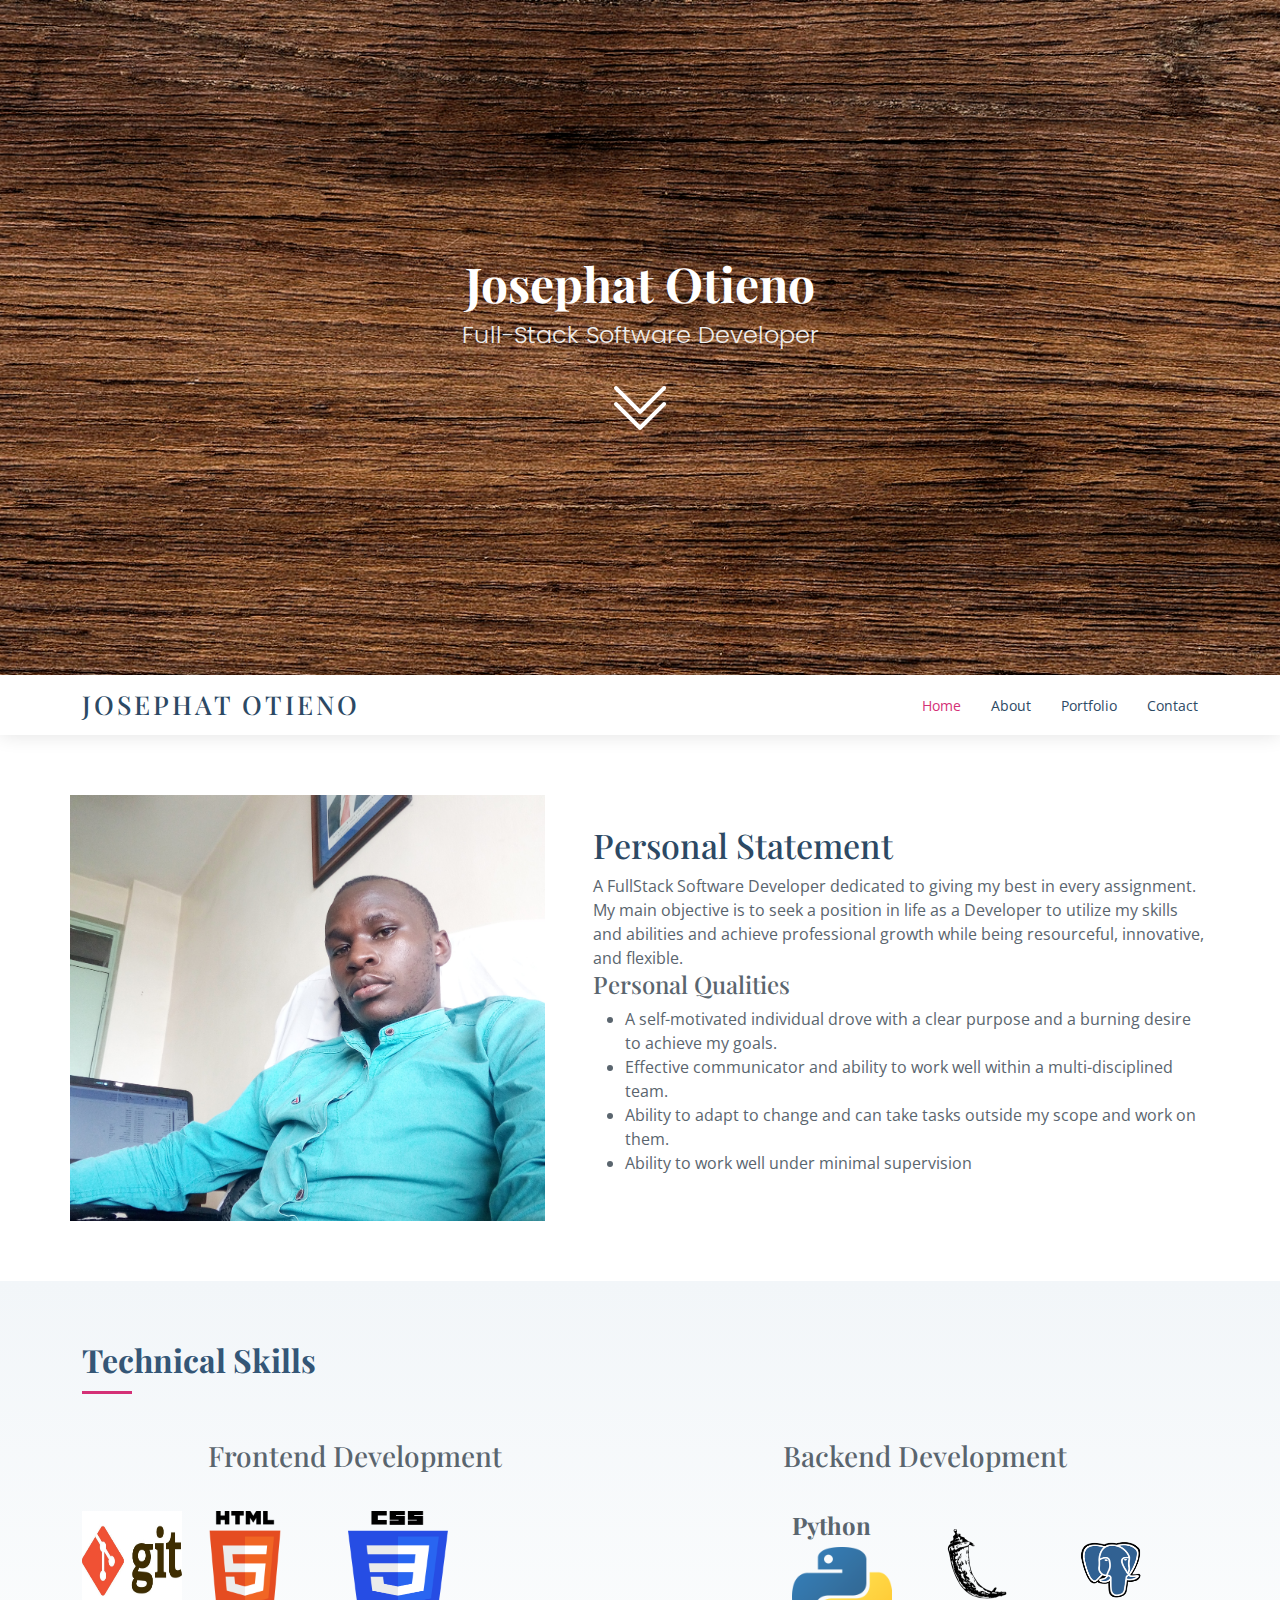
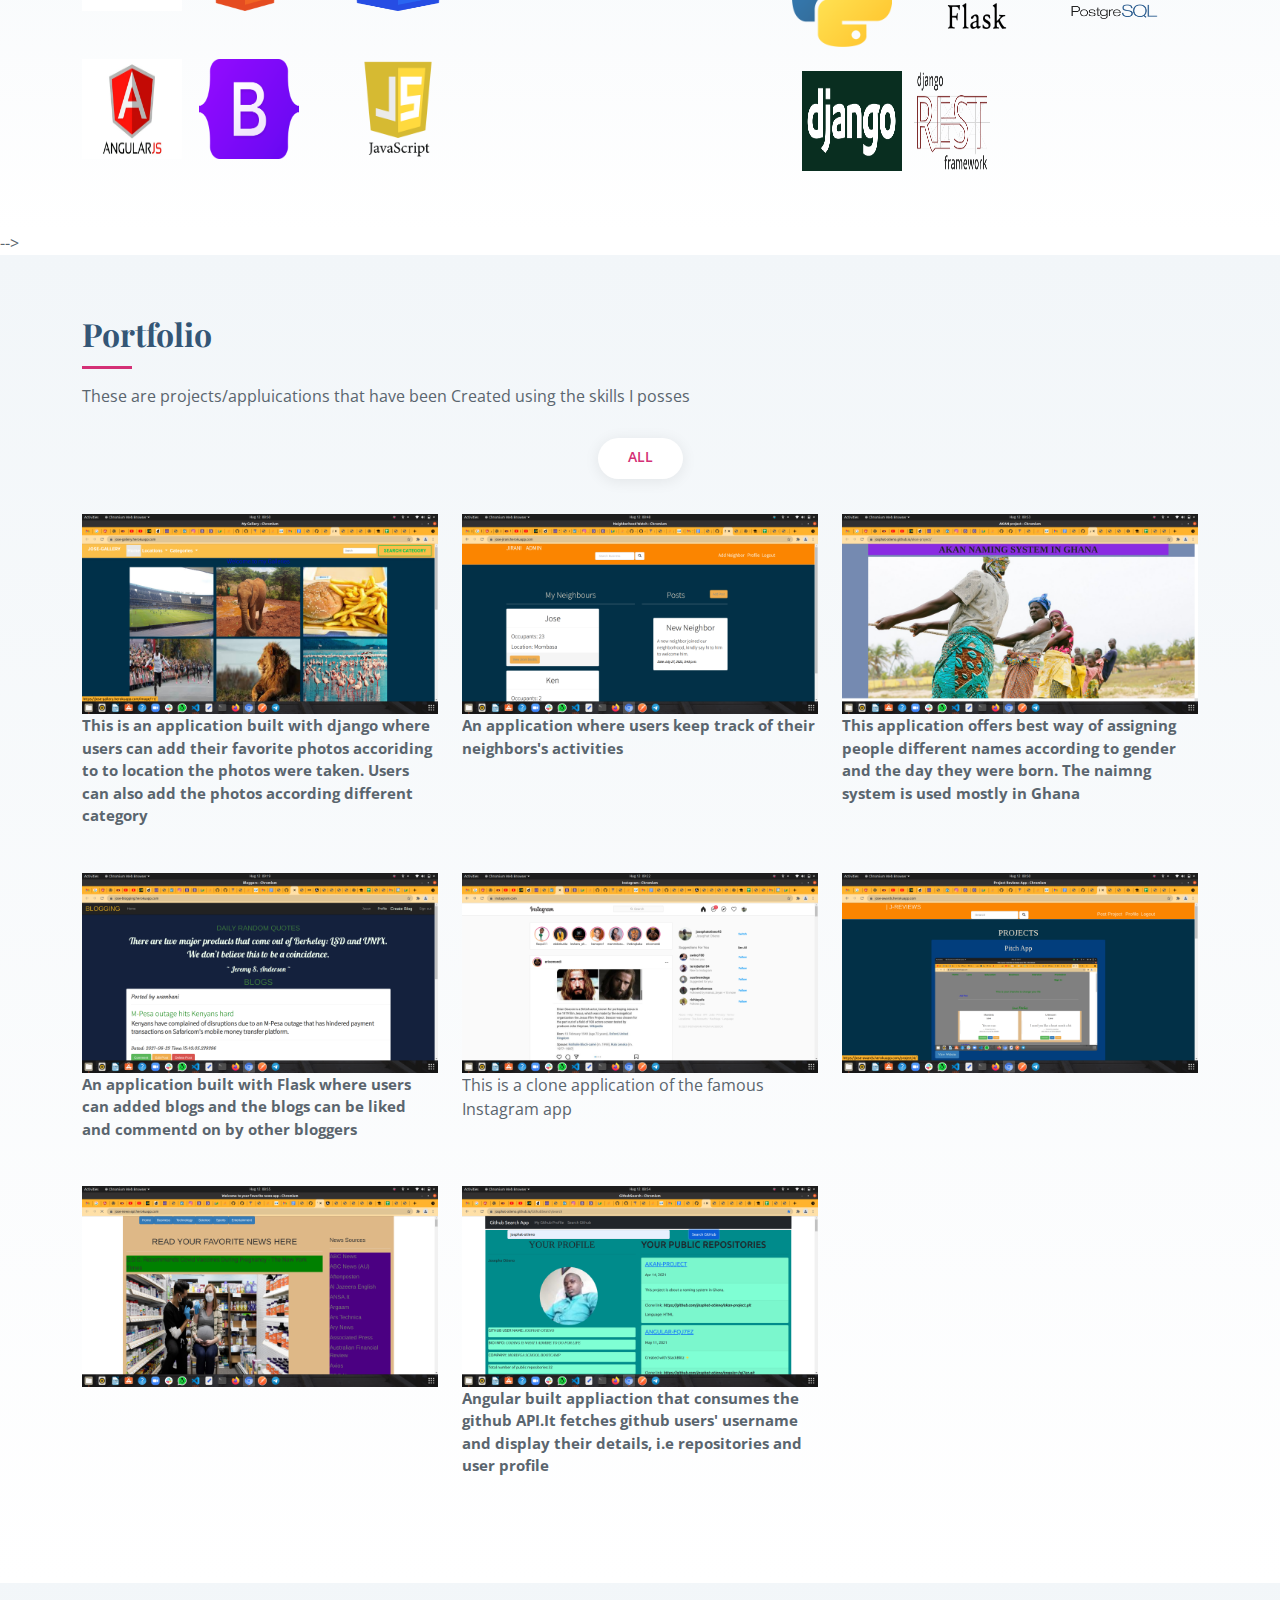
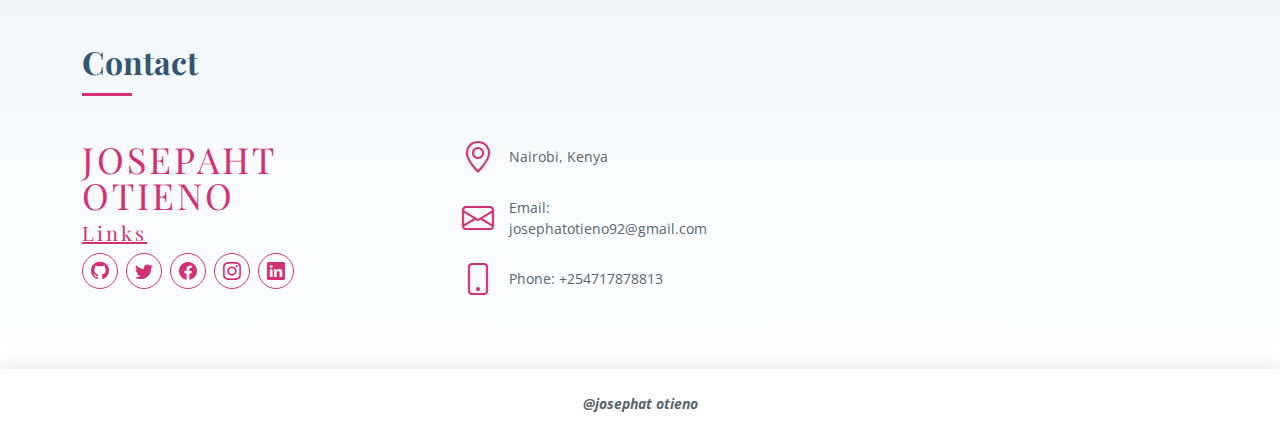
<file: index.html>
<!DOCTYPE html>
<html lang="en">

<head>
  <meta charset="utf-8">
  <meta content="width=device-width, initial-scale=1.0" name="viewport">

  <title>josephat portfolio</title>
  <meta content="" name="description">
  <meta content="" name="keywords">

  <!-- Favicons -->
  <!-- <link href="assets/img/favicon.png" rel="icon"> -->
  <link href="assets/img/apple-touch-icon.png" rel="apple-touch-icon">

  <!-- Google Fonts -->
  <link href="https://fonts.googleapis.com/css?family=Open+Sans:300,300i,400,400i,600,600i,700,700i|Poppins:300,300i,400,400i,500,500i,600,600i,700,700i|Playfair+Display:400,400i,500,500i,600,600i,700,700i&subset=cyrillic" rel="stylesheet">

  <!-- Vendor CSS Files -->
  <link href="assets/vendor/bootstrap/css/bootstrap.min.css" rel="stylesheet">
  <link href="assets/vendor/bootstrap-icons/bootstrap-icons.css" rel="stylesheet">
  <link href="assets/vendor/boxicons/css/boxicons.min.css" rel="stylesheet">
  <link href="assets/vendor/glightbox/css/glightbox.min.css" rel="stylesheet">
  <link href="assets/vendor/swiper/swiper-bundle.min.css" rel="stylesheet">

  <!-- Template Main CSS File -->
  <link href="assets/css/style.css" rel="stylesheet">

  <!-- =======================================================
  * Template Name: Lonely - v4.3.0
  * Template URL: https://bootstrapmade.com/free-html-bootstrap-template-lonely/
  * Author: BootstrapMade.com
  * License: https://bootstrapmade.com/license/
  ======================================================== -->
</head>

<body>

  <!-- ======= Hero Section ======= -->
  <section id="hero" class="d-flex flex-column align-items-center justify-content-center">
    <h1>Josephat Otieno</h1>
    <h2>Full-Stack Software Developer</h2>
    <a href="#about" class="btn-get-started scrollto"><i class="bi bi-chevron-double-down"></i></a>
  </section><!-- End Hero -->

  <!-- ======= Header ======= -->
  <header id="header" class="d-flex align-items-center">
    <div class="container d-flex align-items-center justify-content-between">

      <div class="logo">
        <h1><a href="index.html">Josephat Otieno</a></h1>
        <!-- Uncomment below if you prefer to use an image logo -->
        <!-- <a href="index.html"><img src="assets/img/logo.png" alt="" class="img-fluid"></a>-->
      </div>

      <nav id="navbar" class="navbar">
        <ul>
          <li><a class="nav-link scrollto active" href="#hero">Home</a></li>
          <li><a class="nav-link scrollto" href="#about">About</a></li>
          <!-- <li><a class="nav-link scrollto" href="#resume">Resume</a></li> -->
          <!-- <li><a class="nav-link scrollto" href="#services">Services</a></li> -->
          <li><a class="nav-link scrollto" href="#portfolio">Portfolio</a></li>
          <!-- <li class="dropdown"><a href="#"><span>Drop Down</span> <i class="bi bi-chevron-down"></i></a>
            <ul>
              <li><a href="#">Drop Down 1</a></li>
              <li class="dropdown"><a href="#"><span>Deep Drop Down</span> <i class="bi bi-chevron-right"></i></a>
                <ul>
                  <li><a href="#">Deep Drop Down 1</a></li>
                  <li><a href="#">Deep Drop Down 2</a></li>
                  <li><a href="#">Deep Drop Down 3</a></li>
                  <li><a href="#">Deep Drop Down 4</a></li>
                  <li><a href="#">Deep Drop Down 5</a></li>
                </ul>
              </li>
              <li><a href="#">Drop Down 2</a></li>
              <li><a href="#">Drop Down 3</a></li>
              <li><a href="#">Drop Down 4</a></li>
            </ul>
          </li> -->
          <li><a class="nav-link scrollto" href="#contact">Contact</a></li>
        </ul>
        <i class="bi bi-list mobile-nav-toggle"></i>
      </nav><!-- .navbar -->

    </div>
  </header><!-- End Header -->

  <main id="main">

    <!-- ======= About Section ======= -->
    <section id="about" class="about">
      <div class="container">

        <div class="row no-gutters">
          <div class="image col-xl-5 d-flex align-items-stretch justify-content-center justify-content-lg-start"></div>
          <div class="col-xl-7 ps-0 ps-lg-5 pe-lg-1 d-flex align-items-stretch">
            <div class="content d-flex flex-column justify-content-center">
              <h3>Personal Statement</h3>
              <p>A FullStack Software Developer dedicated to giving my best in every assignment. My main objective is to seek a position in life as a Developer to utilize my skills and abilities and achieve professional growth while being resourceful, innovative, and flexible.
              </p>
                  <h4>Personal Qualities</h4>
                  <ul>
                    <li> 
                      A self-motivated individual drove with a clear purpose and a burning desire to achieve my goals.
                    </li>
                    <li>
                      Effective communicator and ability to work well within a multi-disciplined team.

                    </li>
                    <li>
                      Ability to adapt to change and can take tasks outside my scope and work on them.
                    </li>
                    <li>
                      Ability to work well under minimal supervision
                    </li>
                  
                  </ul>
              <!-- <p>
                Lorem ipsum dolor sit amet, consectetur adipiscing elit, sed do eiusmod tempor incididunt ut labore et dolore magna aliqua. Duis aute irure dolor in reprehenderit
              </p> -->
              <div class="row">
                <!-- <div class="col-md-6 d-md-flex align-items-md-stretch">
                  <div class="count-box">
                    <i class="bi bi-emoji-smile"></i>
                    <span data-purecounter-start="0" data-purecounter-end="65" data-purecounter-duration="1" class="purecounter"></span>
                    <p><strong>Happy Clients</strong> consequuntur voluptas nostrum aliquid ipsam architecto ut.</p>
                  </div>
                </div> -->

                <!-- <div class="col-md-6 d-md-flex align-items-md-stretch">
                  <div class="count-box">
                    <i class="bi bi-journal-richtext"></i>
                    <span data-purecounter-start="0" data-purecounter-end="28" data-purecounter-duration="1" class="purecounter"></span>
                    <p><strong>Projects</strong></p>
                  </div>
                </div> -->

                <!-- <div class="col-md-6 d-md-flex align-items-md-stretch">
                  <div class="count-box">
                    <i class="bi bi-clock"></i>
                    <span data-purecounter-start="0" data-purecounter-end="1" data-purecounter-duration="1" class="purecounter"></span>
                    <p><strong>Years of experience</strong></p>
                  </div>
                </div>

                <div class="col-md-6 d-md-flex align-items-md-stretch">
                  <div class="count-box">
                    <i class="bi bi-award"></i>
                    <span data-purecounter-start="0" data-purecounter-end="15" data-purecounter-duration="3 " class="purecounter"></span>
                    <p><strong>Awards</strong> </p>
                  </div> -->
                </div>
              </div>
            </div><!-- End .content-->
          </div>
        </div>

      </div>
    </section><!-- End About Section -->

    <!-- ======= Skills Section ======= -->
    <section id="skills" class="skills section-bg">
      <div class="container">

        <div class="section-title">
          <h2>Technical Skills</h2>
          <!-- <p>Professional Skills in Software Development</p> -->
        </div>

        <div class="row skills-content">

          <div class="col-lg-6">
            <h3  class="section-title text-center">Frontend Development</h3>

            <div style="display: flex; justify-content: space-between;">
              <div >
                
                <img src="assets/img/portfolio/git.jpeg" alt="GIT" width="100", height="100">
                <!-- <span class="skill">HTML <i class="val"></i></span> -->
                <!-- <div class="progress-bar-wrap">
                  <div class="progress-bar" role="progressbar" aria-valuenow="100" aria-valuemin="0" aria-valuemax="100"></div>
                </div> -->
              </div><br>
              
  
              <div style="margin-right: 40px;">
                <img src="assets/img/portfolio/html.png" alt="HTML" width="100", height="100">
                <!-- <span class="skill">HTML <i class="val"></i></span> -->
                <!-- <div class="progress-bar-wrap">
                  <div class="progress-bar" role="progressbar" aria-valuenow="100" aria-valuemin="0" aria-valuemax="100"></div>
                </div> -->
              </div><br>
  
              <div style="margin-right: 180px;">
                <img src="assets/img/portfolio/css3.png" alt="CSS3" width="100", height="100">
                <!-- <span class="skill">CSS <i class="val"></i></span>
                <div class="progress-bar-wrap">
                  <div class="progress-bar" role="progressbar" aria-valuenow="90" aria-valuemin="0" aria-valuemax="100"></div>
                </div> -->
              </div>
  
            </div><br> <br>
            <div style="display: flex; justify-content: space-between;" >
              <div >
                <img src="assets/img/portfolio/angularJs.jpg" alt="ANGULARJS" width="100", height="100">
                <!-- <span class="skill">JavaScript <i class="val"></i></span>
                <div class="progress-bar-wrap">
                  <div class="progress-bar" role="progressbar" aria-valuenow="75" aria-valuemin="0" aria-valuemax="100"></div>
                </div> -->
              </div><br>
              <div style="margin-right: 40px;">
                <img src="assets/img/portfolio/Bootstrap_logo.svg.png" alt="Bootstrap" width="100", height="100">
                <!-- <span class="skill">Angular <i class="val"></i></span>
                <div class="progress-bar-wrap">
                  <div class="progress-bar" role="progressbar" aria-valuenow="75" aria-valuemin="0" aria-valuemax="100"></div>
                </div> -->
              </div>
              
              
              <div style="margin-right: 180px;">
                <img src="assets/img/portfolio/JS.png" alt="JavaScript" width="100", height="100">
                <!-- <span class="skill">Angular <i class="val"></i></span>
                <div class="progress-bar-wrap">
                  <div class="progress-bar" role="progressbar" aria-valuenow="75" aria-valuemin="0" aria-valuemax="100"></div>
                </div> -->
              </div>
              
  
            </div>
          </div>

          <div class="col-lg-6">
            <h3 class="section-title text-center">Backend Development</h3>

            <div style="display: flex; justify-content: space-between; align-items: center;">
              <div style="margin-left: 140px;">
                <h4 style="font-weight: bolder;">Python</h4>
                <img src="assets/img/portfolio/python2.png" alt="Python" width="100", height="100">
                <!-- <span class="skill">Python<i class="val"></i></span>
                <div class="progress-bar-wrap">
                  <div class="progress-bar" role="progressbar" aria-valuenow="80" aria-valuemin="0" aria-valuemax="100"></div>
                </div>-->
              </div>
              
              <!-- <h2>Frameworks</h2> -->
  
              <div >
                <img src="assets/img/portfolio/flask2.png" alt="Flask" width="100", height="100">
                <!-- <span class="skill">Django<i class="val"></i></span>
                <div class="progress-bar-wrap">
                  <div class="progress-bar" role="progressbar" aria-valuenow="90" aria-valuemin="0" aria-valuemax="100"></div>
                </div> -->
              </div>
              <div >
                <img src="assets/img/portfolio/postgresql-logo.png" alt="DJango Rest Framework" width="100", height="100">
                <!-- <span class="skill">Flask<i class="val"></i></span>
                <div class="progress-bar-wrap">
                  <div class="progress-bar" role="progressbar" aria-valuenow="55" aria-valuemin="0" aria-valuemax="100"></div>
                </div> -->
              </div>
              <br>
  
            </div><br>
            <div style="display: flex; justify-content: space-between;">
              <div style="margin-left: 150px;">
                <img src="assets/img/portfolio/django.png" alt="Django" width="100", height="100">
                <!-- <span class="skill">Flask<i class="val"></i></span>
                <div class="progress-bar-wrap">
                  <div class="progress-bar" role="progressbar" aria-valuenow="55" aria-valuemin="0" aria-valuemax="100"></div>
                </div> -->
              </div>
              <div style="margin-right: 200px;">
                <img src="assets/img/portfolio/drf.png" alt="DJango Rest Framework" width="100", height="100">
                <!-- <span class="skill">Flask<i class="val"></i></span>
                <div class="progress-bar-wrap">
                  <div class="progress-bar" role="progressbar" aria-valuenow="55" aria-valuemin="0" aria-valuemax="100"></div>
                </div> -->
              </div>
              
  
            </div>
            
          </div>

        </div>

      </div>
    </section><!-- End Skills Section -->

    <!-- ======= Resume Section ======= -->
    <!-- <section id="resume" class="resume section-bg">
      <div class="container">

        <div class="section-title">
          <h2>Resume</h2>
          <p>I am a highly competent IT professional with a proven track record in designing websites, networking and managing databases. I have strong technical skills as well as excellent interpersonal skills, enabling me to interact with a wide range of clients. I am eager to be challenged in order to grow and further improve my IT skills. My greatest passion is in life is using my technical know-how to benefit other people and organisations.</p>
        </div>

        <div class="row">
          <div class="col-lg-6">
            <h3 class="resume-title">Sumary</h3>
            <div class="resume-item pb-0">
              <h4>Josephat Otieno</h4>
            <p><em>A professional IT Officer dedicated to giving my best into every assignment. My main objective  is to seek a position in life to utilize my skills and abilities and achieve professional growth while  being resourceful, innovative and flexible 

                Innovative and deadline-driven Graphic Designer with 3+ years of experience designing and developing user-centered digital/print marketing material from initial concept to final, polished deliverable.</em></p> -->
              <!-- <p>
              <ul>
                <li>Nairobi, Kenya</li>
                <li>+254717878813</li>
                <li>josephatotieno92@gmail.com</li>
                <li>Kenyan</li>
              </ul>
              </p>
            </div>

            <h3 class="resume-title">Education</h3>
            <div class="resume-item">
              <h4>Moringa School Limited</h4>
              <h5>March 2021 - Sep 2021</h5>
              <p><em>FulStack Software Development</em></p>
              <p>Studied both frontend development languages and backend development languages</p>
            </div>
            <div class="resume-item">
              <h4>JKUAT</h4>
              <h5>2014-2018</h5>
              <p><em>Bachelor of Science (Mathematics)</em></p> -->
              <!-- <p>Quia nobis sequi est occaecati aut. Repudiandae et iusto quae reiciendis et quis Eius vel ratione eius unde vitae rerum voluptates asperiores voluptatem Earum molestiae consequatur neque etlon sader mart dila</p> -->
            <!-- </div>
          </div>
          <div class="col-lg-6">
            <h3 class="resume-title">Professional Experience</h3>
            <div class="resume-item">
              <h4>ICT Intern</h4>
              <h5>Jan 2020 - Jan 2021</h5>
              <p><em>Ministry of Lands and Physical Planning</em></p>
              <p>
              <ul>
                <li>Settlement Fund Trustee (SFT) System Administration 
                </li>
                <li>Biometric System Administration. 
                </li>
                <li>Monitoring and Troubleshooting of Network Infrastructure. </li>
                <li>Lead in the design, development, and implementation of the graphic, layout, and production communication materials</li> --> -->
                <!-- <li>Delegate tasks to the 7 members of the design team and provide counsel on all aspects of the project. </li> -->
                <!-- <li>Supervise the assessment of all graphic materials in order to ensure quality and accuracy of the design</li> -->
                <!-- <li>Oversee the efficient use of ICT Infrastructure and ensure ICT policies are adhered to</li>
              </ul>
              </p>
            </div> -->
            <!-- <div class="resume-item">
              <h4>Graphic design specialist</h4>
              <h5>2017 - 2018</h5>
              <p><em>Stepping Stone Advertising, New York, NY</em></p>
              <p>
              <ul>
                <li>Developed numerous marketing programs (logos, brochures,infographics, presentations, and advertisements).</li>
                <li>Managed up to 5 projects or tasks at a given time while under pressure</li>
                <li>Recommended and consulted with clients on the most appropriate graphic design</li>
                <li>Created 4+ design presentations and proposals a month for clients and account managers</li>
              </ul>
              </p>
            </div> -->
          <!-- </div>
        </div>

      </div> 
    </section>-->
    <!-- End Resume Section -->

    <!-- ======= Services Section ======= -->
    <!-- <section id="services" class="services section-bg">
      <div class="container">

        <div class="section-title">
          <h2>Services</h2>
          <p>Magnam dolores commodi suscipit. Necessitatibus eius consequatur ex aliquid fuga eum quidem. Sit sint consectetur velit. Quisquam quos quisquam cupiditate. Et nemo qui impedit suscipit alias ea. Quia fugiat sit in iste officiis commodi quidem hic quas.</p>
        </div>

        <div class="row">
          <div class="col-md-6 col-lg-3 d-flex align-items-stretch mb-5 mb-lg-0">
            <div class="icon-box">
              <div class="icon"><i class="bx bxl-dribbble"></i></div>
              <h4 class="title"><a href="">Lorem Ipsum</a></h4>
              <p class="description">Voluptatum deleniti atque corrupti quos dolores et quas molestias excepturi</p>
            </div>
          </div>

          <div class="col-md-6 col-lg-3 d-flex align-items-stretch mb-5 mb-lg-0">
            <div class="icon-box">
              <div class="icon"><i class="bx bx-file"></i></div>
              <h4 class="title"><a href="">Sed ut perspiciatis</a></h4>
              <p class="description">Duis aute irure dolor in reprehenderit in voluptate velit esse cillum dolore</p>
            </div>
          </div>

          <div class="col-md-6 col-lg-3 d-flex align-items-stretch mb-5 mb-lg-0">
            <div class="icon-box">
              <div class="icon"><i class="bx bx-tachometer"></i></div>
              <h4 class="title"><a href="">Magni Dolores</a></h4>
              <p class="description">Excepteur sint occaecat cupidatat non proident, sunt in culpa qui officia</p>
            </div>
          </div>

          <div class="col-md-6 col-lg-3 d-flex align-items-stretch mb-5 mb-lg-0">
            <div class="icon-box">
              <div class="icon"><i class="bx bx-world"></i></div>
              <h4 class="title"><a href="">Nemo Enim</a></h4>
              <p class="description">At vero eos et accusamus et iusto odio dignissimos ducimus qui blanditiis</p>
            </div>
          </div>

        </div>

      </div>
    </section>End Services Section -->

    <!-- ======= Portfolio Section ======= -->
    <section id="portfolio" class="portfolio section-bg">
      <div class="container">

        <div class="section-title">
          <h2>Portfolio</h2>
          <p>These are projects/appluications that have been Created using the skills I posses</p>
        </div>

        <div class="row">
          <div class="col-lg-12 d-flex justify-content-center">
            <ul id="portfolio-flters">
              <li data-filter="*" class="filter-active">All</li>
              <!-- <li data-filter=".filter-app">App</li>
              <li data-filter=".filter-card">Card</li>
              <li data-filter=".filter-web">Web</li> -->
            </ul>
          </div>
        </div>

        <div class="row portfolio-container">

          <div class="col-lg-4 col-md-6 portfolio-item filter-app">
            <div class="portfolio-wrap">
              <img src="assets/img/portfolio/Screenshot from 2021-08-12 08-50-18.png" class="img-fluid" alt="">
              <div class="portfolio-info">
                <h4>Gallery</h4>
                
              </div>
              <div class="portfolio-links">
                <a href="assets/img/portfolio/Screenshot from 2021-08-12 08-50-18.png" data-gallery="portfolioGallery" class="portfolio-lightbox" title=""><i class="bx bx-plus"></i></a>
               <button class="btn btn-success"><a href="phttps://jose-gallery.herokuapp.com/" title="More Details"><i class="bx bx-link"></i>View Site</a></button> 
              </div>
              <p style="font-size: 15px; font-weight: bolder;">This is an application built with django where users can add their favorite photos accoriding to to location the photos were taken. Users can also add the photos according different category </p>
            </div>
          </div>

          <div class="col-lg-4 col-md-6 portfolio-item filter-web">
            <div class="portfolio-wrap">
              <img src="assets/img/portfolio/Screenshot from 2021-08-12 08-48-36.png" class="img-fluid" alt="">
              <div class="portfolio-info">
                <h4>Neighborhood Watch</h4>
                
              </div>
              <div class="portfolio-links">
                <a href="assets/img/portfolio/Screenshot from 2021-08-12 08-48-36.png" data-gallery="portfolioGallery" class="portfolio-lightbox" title=""><i class="bx bx-plus"></i></a>
                <button class="btn btn-success"><a href="https://jose-jirani.herokuapp.com/" title="More Details"><i class="bx bx-link">View Site</i></a></button>
              </div>
              <p style="font-size: 15px; font-weight: bolder;">An application where users keep track of their neighbors's activities</p>
            </div>
          </div>

          <div class="col-lg-4 col-md-6 portfolio-item filter-app">
            <div class="portfolio-wrap">
              <img src="assets/img/portfolio/Screenshot from 2021-08-12 08-53-40.png" class="img-fluid" alt="">
              <div class="portfolio-info">
                <h4>Akan naming System</h4>
              </div>
              <div class="portfolio-links">
                <a href="assets/img/portfolio/Screenshot from 2021-08-12 08-53-40.png" data-gallery="portfolioGallery" class="portfolio-lightbox" title=""><i class="bx bx-plus"></i></a>
                <button class="btn btn-success"><a href="https://josphat-otieno.github.io/akan-project/" title="More Details"><i class="bx bx-link">View Site</i></a></button>
              </div>
            </div>
            <p style="font-size: 15px; font-weight: bolder;"> This application offers best way of assigning people different names according to gender and the day they were born. The naimng system is used mostly in Ghana </p>
          </div>

          <div class="col-lg-4 col-md-6 portfolio-item filter-card">
            <div class="portfolio-wrap">
              <img src="assets/img/portfolio/Screenshot from 2021-08-12 09-19-12.png" class="img-fluid" alt="">
              <div class="portfolio-info">
                <h4>Blog Application</h4>
               
              </div>
              <div class="portfolio-links">
                <a href="assets/img/portfolio/Screenshot from 2021-08-12 09-19-12.png" data-gallery="portfolioGallery" class="portfolio-lightbox" title=""><i class="bx bx-plus"></i></a><br>
                <button class="btn btn-success"><a href="https://jose-pitch.herokuapp.com/" title="More Details"><i class="bx bx-link"></i></a></button>
              </div>
            </div>
            <p style="font-size: 15px; font-weight: bolder;">An application built with Flask where users can added blogs and the blogs can be liked and commentd on by other bloggers</p>
          </div>

          <div class="col-lg-4 col-md-6 portfolio-item filter-web">
            <div class="portfolio-wrap">
              <img src="assets/img/portfolio/Screenshot from 2021-08-12 09-22-30.png" class="img-fluid" alt="">
              <div class="portfolio-info">
                <h4>Instagram clone</h4>
                
              </div>
              <div class="portfolio-links">
                <a href="assets/img/portfolio/Screenshot from 2021-08-12 09-22-30.png" data-gallery="portfolioGallery" class="portfolio-lightbox" title="Web 2"><i class="bx bx-plus"></i></a>
               <button class="btn btn-success"> <a href="https://jose-instagram.herokuapp.com/" title="More Details"><i class="bx bx-link">View Site</i></a></button>
              </div>
              <p>This is a clone application of the famous Instagram app</p>
            </div>
          </div>

          <!-- <div class="col-lg-4 col-md-6 portfolio-item filter-app">
            <div class="portfolio-wrap">
              <img src="assets/img/portfolio/Screenshot from 2021-08-12 08-47-30.png" class="img-fluid" alt=""> -->
              <!-- <div class="portfolio-info">
                <h4>Delani Studio</h4> -->
                <!-- <p>App</p> -->
              <!-- </div>
              <div class="portfolio-links">
                <a href="assets/img/portfolio/Screenshot from 2021-08-12 08-47-30.png" data-gallery="portfolioGallery" class="portfolio-lightbox" title="App 3"><i class="bx bx-plus"></i></a>
                <a href="https://josphat-otieno.github.io/delani-studio/" title="More Details"><i class="bx bx-link"></i></a>
              </div>
            </div>
          </div> -->

          <div class="col-lg-4 col-md-6 portfolio-item filter-card">
            <div class="portfolio-wrap">
              <img src="assets/img/portfolio/Screenshot from 2021-08-12 08-50-45.png" class="img-fluid" alt="">
              <div class="portfolio-info">
                <h4>Project Reviews</h4>
                <p>An application that lets users post projects they have worked on and the projects gets reviewed by other sysytem users</p>
              </div>
              <div class="portfolio-links">
                <a href="assets/img/portfolio/Screenshot from 2021-08-12 08-50-45.png" data-gallery="portfolioGallery" class="portfolio-lightbox" title="Card 1"><i class="bx bx-plus"></i></a>
                <a href="https://jose-awards.herokuapp.com/" title="More Details"><i class="bx bx-link"></i></a>
              </div>
            </div>
          </div>

          <div class="col-lg-4 col-md-6 portfolio-item filter-card">
            <div class="portfolio-wrap">
              <img src="assets/img/portfolio/Screenshot from 2021-08-12 08-55-30.png" class="img-fluid" alt="">
              <div class="portfolio-info">
                <h4>Blogging App</h4>
                <!-- <p>Card</p> -->
              </div>
              <div class="portfolio-links">
                <a href="assets/img/portfolio/Screenshot from 2021-08-12 08-55-30.png" data-gallery="portfolioGallery" class="portfolio-lightbox" title="Card 3"><i class="bx bx-plus"></i></a>
                <a href="https://jose-blogging.herokuapp.com/" title="More Details"><i class="bx bx-link"></i></a>
              </div>
            </div>
          </div>

          <div class="col-lg-4 col-md-6 portfolio-item filter-web">
            <div class="portfolio-wrap">
              <img src="assets/img/portfolio/Screenshot from 2021-08-12 08-54-43.png" class="img-fluid" alt="">
              <div class="portfolio-info">
                <h4>Github Search API</h4>
                              </div>
              <div class="portfolio-links">
                <a href="assets/img/portfolio/Screenshot from 2021-08-12 08-54-43.png" data-gallery="portfolioGallery" class="portfolio-lightbox" title="Web 3"><i class="bx bx-plus"></i></a>
                <button class="btn btn-success"><a href="https://josphat-otieno.github.io/GithubSearch/" title="More Details"><i class="bx bx-link"></i></a></button>
              </div>
            </div>
            <p style="font-size: 15px; font-weight: bolder;">Angular built appliaction that consumes the github API.It fetches github users' username and display their details, i.e repositories and user profile</p>
          </div>
        </div>

      </div>
    </section><!-- End Portfolio Section -->

    <!-- ======= Testimonials Section ======= -->
    <!-- <section id="testimonials" class="testimonials section-bg">
      <div class="container">

        <div class="section-title">
          <h2>Testimonials</h2>
          <p>Magnam dolores commodi suscipit. Necessitatibus eius consequatur ex aliquid fuga eum quidem. Sit sint consectetur velit. Quisquam quos quisquam cupiditate. Et nemo qui impedit suscipit alias ea. Quia fugiat sit in iste officiis commodi quidem hic quas.</p>
        </div>

        <div class="testimonials-slider swiper-container" data-aos="fade-up" data-aos-delay="100">
          <div class="swiper-wrapper">

            <div class="swiper-slide">
              <div class="testimonial-item">
                <p>
                  <i class="bx bxs-quote-alt-left quote-icon-left"></i>
                  Proin iaculis purus consequat sem cure digni ssim donec porttitora entum suscipit rhoncus. Accusantium quam, ultricies eget id, aliquam eget nibh et. Maecen aliquam, risus at semper.
                  <i class="bx bxs-quote-alt-right quote-icon-right"></i>
                </p>
                <img src="assets/img/testimonials/testimonials-1.jpg" class="testimonial-img" alt="">
                <h3>Saul Goodman</h3>
                <h4>Ceo &amp; Founder</h4>
              </div>
            </div>End testimonial item -->

            <!-- <div class="swiper-slide">
              <div class="testimonial-item">
                <p>
                  <i class="bx bxs-quote-alt-left quote-icon-left"></i>
                  Export tempor illum tamen malis malis eram quae irure esse labore quem cillum quid cillum eram malis quorum velit fore eram velit sunt aliqua noster fugiat irure amet legam anim culpa.
                  <i class="bx bxs-quote-alt-right quote-icon-right"></i>
                </p>
                <img src="assets/img/testimonials/testimonials-2.jpg" class="testimonial-img" alt="">
                <h3>Sara Wilsson</h3>
                <h4>Designer</h4>
              </div>
            </div>End testimonial item -->

            <!-- <div class="swiper-slide">
              <div class="testimonial-item">
                <p>
                  <i class="bx bxs-quote-alt-left quote-icon-left"></i>
                  Enim nisi quem export duis labore cillum quae magna enim sint quorum nulla quem veniam duis minim tempor labore quem eram duis noster aute amet eram fore quis sint minim.
                  <i class="bx bxs-quote-alt-right quote-icon-right"></i>
                </p>
                <img src="assets/img/testimonials/testimonials-3.jpg" class="testimonial-img" alt="">
                <h3>Jena Karlis</h3>
                <h4>Store Owner</h4>
              </div>
            </div>End testimonial item -->

            <!-- <div class="swiper-slide">
              <div class="testimonial-item">
                <p>
                  <i class="bx bxs-quote-alt-left quote-icon-left"></i>
                  Fugiat enim eram quae cillum dolore dolor amet nulla culpa multos export minim fugiat minim velit minim dolor enim duis veniam ipsum anim magna sunt elit fore quem dolore labore illum veniam.
                  <i class="bx bxs-quote-alt-right quote-icon-right"></i>
                </p>
                <img src="assets/img/testimonials/testimonials-4.jpg" class="testimonial-img" alt="">
                <h3>Matt Brandon</h3>
                <h4>Freelancer</h4>
              </div>
            </div>End testimonial item -->

            <!-- <div class="swiper-slide">
              <div class="testimonial-item">
                <p>
                  <i class="bx bxs-quote-alt-left quote-icon-left"></i>
                  Quis quorum aliqua sint quem legam fore sunt eram irure aliqua veniam tempor noster veniam enim culpa labore duis sunt culpa nulla illum cillum fugiat legam esse veniam culpa fore nisi cillum quid.
                  <i class="bx bxs-quote-alt-right quote-icon-right"></i>
                </p>
                <img src="assets/img/testimonials/testimonials-5.jpg" class="testimonial-img" alt="">
                <h3>John Larson</h3>
                <h4>Entrepreneur</h4>
              </div>
            </div>End testimonial item -->

          <!-- </div>
          <div class="swiper-pagination"></div>
        </div> 

      </div>
    </section>-->
    <!-- End Testimonials Section -->

    <!-- ======= Contact Section ======= -->
    <section id="contact" class="contact section-bg">
      <div class="container">

        <div class="section-title">
          <h2>Contact</h2>
          <!-- <p>Magnam dolores commodi suscipit. Necessitatibus eius consequatur ex aliquid fuga eum quidem. Sit sint consectetur velit. Quisquam quos quisquam cupiditate. Et nemo qui impedit suscipit alias ea. Quia fugiat sit in iste officiis commodi quidem hic quas.</p> -->
        </div>

        <div class="row">

          <div class="col-lg-4 col-md-4">
            <div class="contact-about">
              <h3>Josepaht Otieno</h3>
              <h5>Links</h5>
             
              <div class="social-links">

                <a href="https://github.com/josphat-otieno" class="linkedin"><i class="bi bi-github"></i></a>
                <a href="https://twitter.com/home?lang=en" class="twitter"><i class="bi bi-twitter"></i></a>
                <a href="https://web.facebook.com/josephat.otieno.148/" class="facebook"><i class="bi bi-facebook"></i></a>
                <a href="https://www.instagram.com/josephatotieno92/" class="instagram"><i class="bi bi-instagram"></i></a>
                <a href="https://www.linkedin.com/in/josephat-otieno-8795a213a/" class="linkedin"><i class="bi bi-linkedin"></i></a>
              </div>
            </div>
          </div>

          <div class="col-lg-3 col-md-4">
            <div class="info">
              <div class="d-flex align-items-center">
                <i class="bi bi-geo-alt"></i>
                <p>Nairobi, Kenya<br></p>
              </div>

              <div class="d-flex align-items-center mt-4">
                <i class="bi bi-envelope"></i>
                <p>Email: josephatotieno92@gmail.com</p>
              </div>

              <div class="d-flex align-items-center mt-4">
                <i class="bi bi-phone"></i>
                <p>Phone: +254717878813</p>
              </div>

            </div>
          </div>
<!-- 
          <div class="col-lg-5 col-md-8">
            <form action="forms/contact.php" method="post" role="form" class="php-email-form">
              <div class="form-group">
                <input type="text" name="name" class="form-control" id="name" placeholder="Your Name" required>
              </div>
              <div class="form-group mt-3">
                <input type="email" class="form-control" name="email" id="email" placeholder="Your Email" required>
              </div>
              <div class="form-group mt-3">
                <input type="text" class="form-control" name="subject" id="subject" placeholder="Subject" required>
              </div>
              <div class="form-group mt-3">
                <textarea class="form-control" name="message" rows="5" placeholder="Message" required></textarea>
              </div>
              <div class="my-3">
                <div class="loading">Loading</div>
                <div class="error-message"></div>
                <div class="sent-message">Your message has been sent. Thank you!</div>
              </div>
              <div class="text-center"><button type="submit">Send Message</button></div>
            </form>
          </div> -->

        </div>

      </div>
    </section><!-- End Contact Section -->

  </main><!-- End #main -->

  <!-- ======= Footer ======= -->
  <footer id="footer">
    <div class="container">
      <div class="copyright" style="font-style: italic;">
        <strong><span>@josephat otieno</span></strong>
      </div>
    </div>
  </footer><!-- End  Footer -->

  <a href="#" class="back-to-top d-flex align-items-center justify-content-center"><i class="bi bi-arrow-up-short"></i></a>

  <!-- Vendor JS Files -->
  <script src="assets/vendor/bootstrap/js/bootstrap.bundle.min.js"></script>
  <script src="assets/vendor/glightbox/js/glightbox.min.js"></script>
  <script src="assets/vendor/isotope-layout/isotope.pkgd.min.js"></script>
  <script src="assets/vendor/php-email-form/validate.js"></script>
  <script src="assets/vendor/purecounter/purecounter.js"></script>
  <script src="assets/vendor/swiper/swiper-bundle.min.js"></script>
  <script src="assets/vendor/waypoints/noframework.waypoints.js"></script>

  <!-- Template Main JS File -->
  <script src="assets/js/main.js"></script>

</body>

</html>
</file>
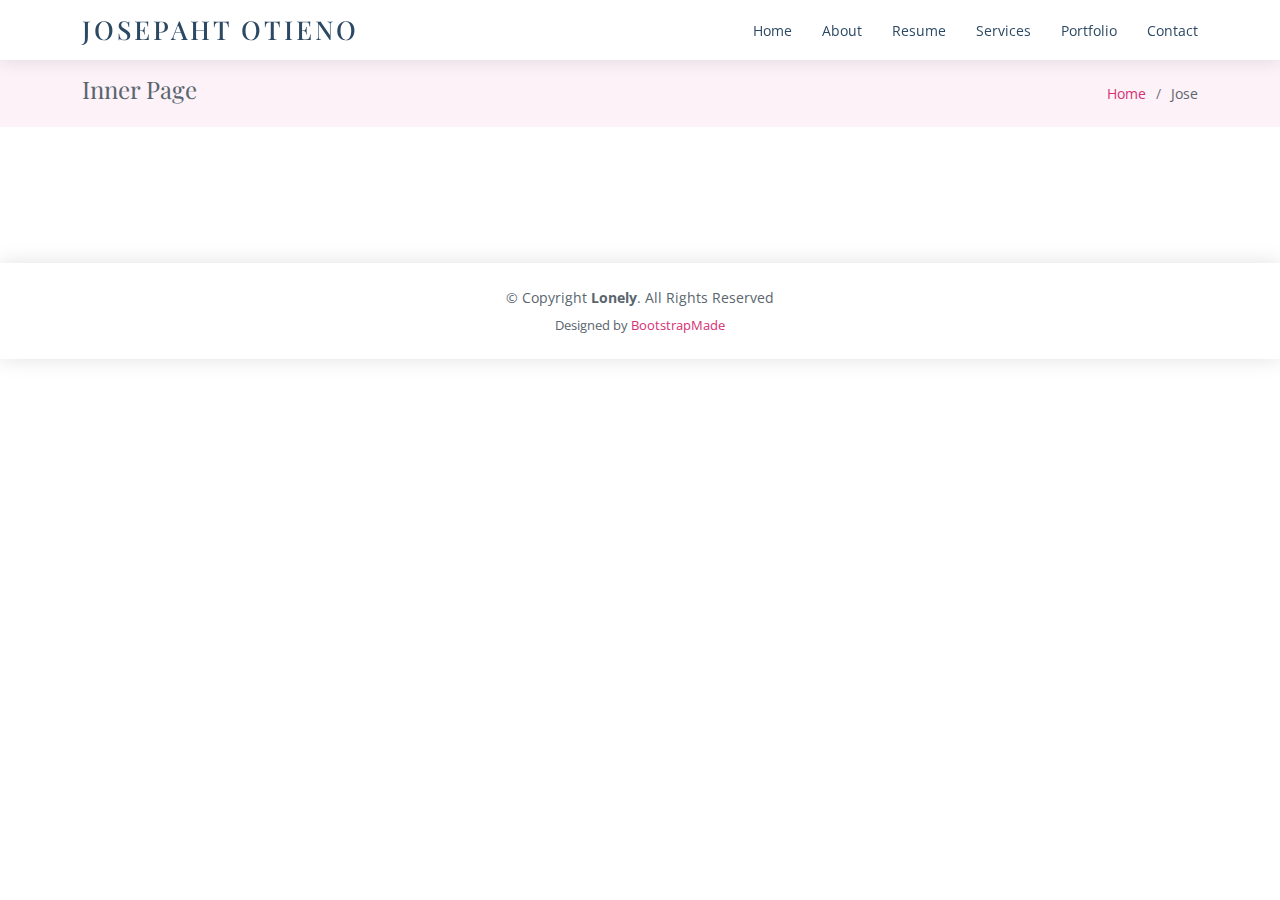
<file: inner-page.html>
<!DOCTYPE html>
<html lang="en">

<head>
  <meta charset="utf-8">
  <meta content="width=device-width, initial-scale=1.0" name="viewport">

  <title>Josephat's portfolio</title>
  <meta content="" name="description">
  <meta content="" name="keywords">

  <!-- Favicons -->
  <link href="assets/img/favicon.png" rel="icon">
  <link href="assets/img/apple-touch-icon.png" rel="apple-touch-icon">

  <!-- Google Fonts -->
  <link href="https://fonts.googleapis.com/css?family=Open+Sans:300,300i,400,400i,600,600i,700,700i|Poppins:300,300i,400,400i,500,500i,600,600i,700,700i|Playfair+Display:400,400i,500,500i,600,600i,700,700i&subset=cyrillic" rel="stylesheet">

  <!-- Vendor CSS Files -->
  <link href="assets/vendor/bootstrap/css/bootstrap.min.css" rel="stylesheet">
  <link href="assets/vendor/bootstrap-icons/bootstrap-icons.css" rel="stylesheet">
  <link href="assets/vendor/boxicons/css/boxicons.min.css" rel="stylesheet">
  <link href="assets/vendor/glightbox/css/glightbox.min.css" rel="stylesheet">
  <link href="assets/vendor/swiper/swiper-bundle.min.css" rel="stylesheet">

  <!-- Template Main CSS File -->
  <link href="assets/css/style.css" rel="stylesheet">

  <!-- =======================================================
  * Template Name: Lonely - v4.3.0
  * Template URL: https://bootstrapmade.com/free-html-bootstrap-template-lonely/
  * Author: BootstrapMade.com
  * License: https://bootstrapmade.com/license/
  ======================================================== -->
</head>

<body>

  <!-- ======= Header ======= -->
  <header id="header" class="d-flex align-items-center">
    <div class="container d-flex align-items-center justify-content-between">

      <div class="logo">
        <h1><a href="index.html">Josepaht Otieno</a></h1>
        <!-- Uncomment below if you prefer to use an image logo -->
        <!-- <a href="index.html"><img src="assets/img/logo.png" alt="" class="img-fluid"></a>-->
      </div>

      <nav id="navbar" class="navbar">
        <ul>
          <li><a class="nav-link scrollto " href="#hero">Home</a></li>
          <li><a class="nav-link scrollto" href="#about">About</a></li>
          <li><a class="nav-link scrollto" href="#resume">Resume</a></li>
          <li><a class="nav-link scrollto" href="#services">Services</a></li>
          <li><a class="nav-link scrollto" href="#portfolio">Portfolio</a></li>
          <!-- <li class="dropdown"><a href="#"><span>Drop Down</span> <i class="bi bi-chevron-down"></i></a>
            <ul>
              <li><a href="#">Drop Down 1</a></li>
              <li class="dropdown"><a href="#"><span>Deep Drop Down</span> <i class="bi bi-chevron-right"></i></a>
                <ul>
                  <li><a href="#">Deep Drop Down 1</a></li>
                  <li><a href="#">Deep Drop Down 2</a></li>
                  <li><a href="#">Deep Drop Down 3</a></li>
                  <li><a href="#">Deep Drop Down 4</a></li>
                  <li><a href="#">Deep Drop Down 5</a></li>
                </ul>
              </li>
              <li><a href="#">Drop Down 2</a></li>
              <li><a href="#">Drop Down 3</a></li>
              <li><a href="#">Drop Down 4</a></li>
            </ul>
          </li> -->
          <li><a class="nav-link scrollto" href="#contact">Contact</a></li>
        </ul>
        <i class="bi bi-list mobile-nav-toggle"></i>
      </nav><!-- .navbar -->

    </div>
  </header><!-- End Header -->

  <main id="main">

    <!-- ======= Breadcrumbs Section ======= -->
    <section class="breadcrumbs">
      <div class="container">

        <div class="d-flex justify-content-between align-items-center">
          <h2>Inner Page</h2>
          <ol>
            <li><a href="index.html">Home</a></li>
            <li>Jose</li>
          </ol>
        </div>

      </div>
    </section><!-- End Breadcrumbs Section -->

    <section class="inner-page">
      <div class="container">
        <p>
          <!-- Example inner page template -->
        </p>
      </div>
    </section>

  </main><!-- End #main -->

  <!-- ======= Footer ======= -->
  <footer id="footer">
    <div class="container">
      <div class="copyright">
        &copy; Copyright <strong><span>Lonely</span></strong>. All Rights Reserved
      </div>
      <div class="credits">
        <!-- All the links in the footer should remain intact. -->
        <!-- You can delete the links only if you purchased the pro version. -->
        <!-- Licensing information: https://bootstrapmade.com/license/ -->
        <!-- Purchase the pro version with working PHP/AJAX contact form: https://bootstrapmade.com/free-html-bootstrap-template-lonely/ -->
        Designed by <a href="https://bootstrapmade.com/">BootstrapMade</a>
      </div>
    </div>
  </footer><!-- End  Footer -->

  <a href="#" class="back-to-top d-flex align-items-center justify-content-center"><i class="bi bi-arrow-up-short"></i></a>

  <!-- Vendor JS Files -->
  <script src="assets/vendor/bootstrap/js/bootstrap.bundle.min.js"></script>
  <script src="assets/vendor/glightbox/js/glightbox.min.js"></script>
  <script src="assets/vendor/isotope-layout/isotope.pkgd.min.js"></script>
  <script src="assets/vendor/php-email-form/validate.js"></script>
  <script src="assets/vendor/purecounter/purecounter.js"></script>
  <script src="assets/vendor/swiper/swiper-bundle.min.js"></script>
  <script src="assets/vendor/waypoints/noframework.waypoints.js"></script>

  <!-- Template Main JS File -->
  <script src="assets/js/main.js"></script>

</body>

</html>
</file>
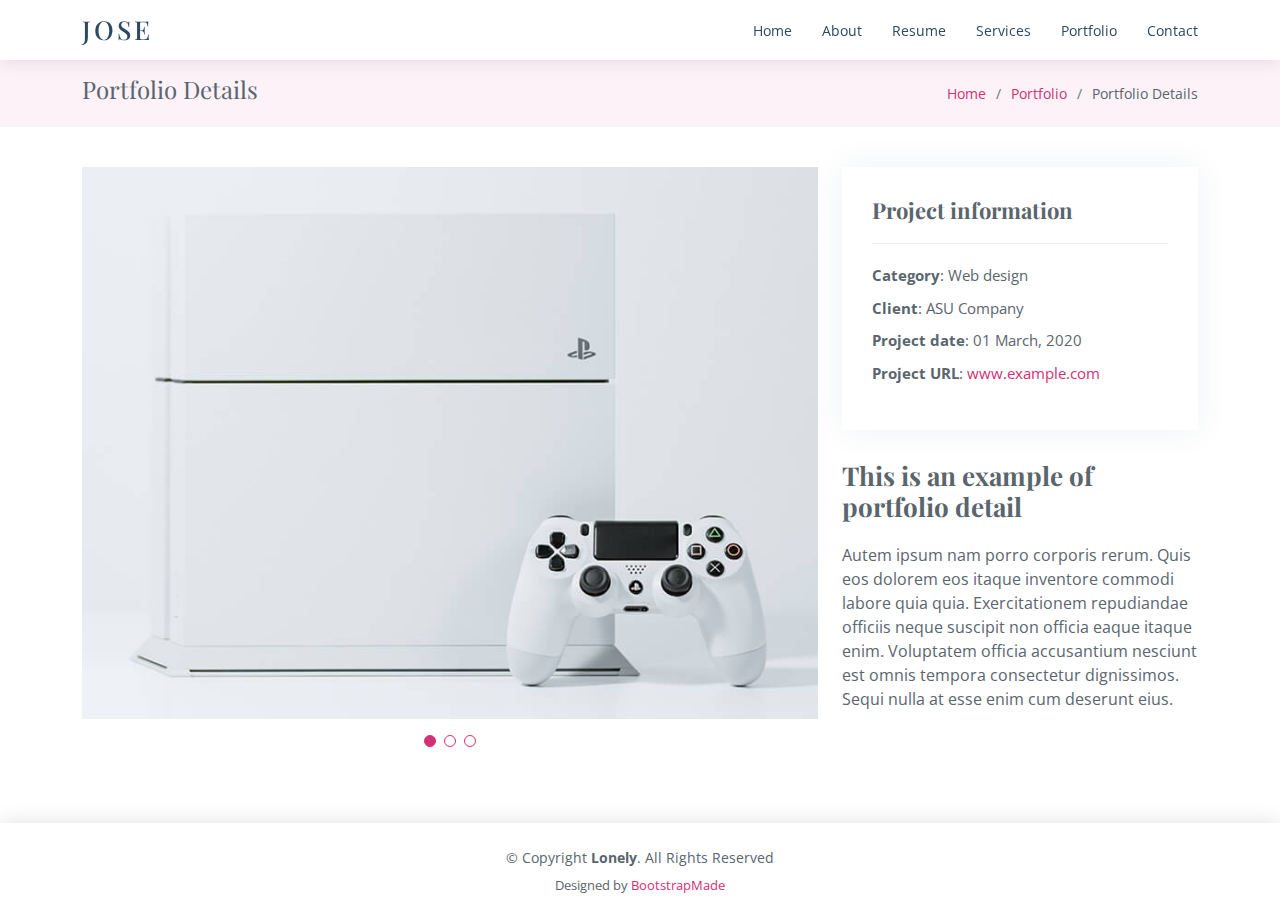
<file: portfolio-details.html>
<!DOCTYPE html>
<html lang="en">

<head>
  <meta charset="utf-8">
  <meta content="width=device-width, initial-scale=1.0" name="viewport">

  <title>Portfolio Details</title>
  <meta content="" name="description">
  <meta content="" name="keywords">

  <!-- Favicons -->
  <link href="assets/img/favicon.png" rel="icon">
  <link href="assets/img/apple-touch-icon.png" rel="apple-touch-icon">

  <!-- Google Fonts -->
  <link href="https://fonts.googleapis.com/css?family=Open+Sans:300,300i,400,400i,600,600i,700,700i|Poppins:300,300i,400,400i,500,500i,600,600i,700,700i|Playfair+Display:400,400i,500,500i,600,600i,700,700i&subset=cyrillic" rel="stylesheet">

  <!-- Vendor CSS Files -->
  <link href="assets/vendor/bootstrap/css/bootstrap.min.css" rel="stylesheet">
  <link href="assets/vendor/bootstrap-icons/bootstrap-icons.css" rel="stylesheet">
  <link href="assets/vendor/boxicons/css/boxicons.min.css" rel="stylesheet">
  <link href="assets/vendor/glightbox/css/glightbox.min.css" rel="stylesheet">
  <link href="assets/vendor/swiper/swiper-bundle.min.css" rel="stylesheet">

  <!-- Template Main CSS File -->
  <link href="assets/css/style.css" rel="stylesheet">

  <!-- =======================================================
  * Template Name: Lonely - v4.3.0
  * Template URL: https://bootstrapmade.com/free-html-bootstrap-template-lonely/
  * Author: BootstrapMade.com
  * License: https://bootstrapmade.com/license/
  ======================================================== -->
</head>

<body>

  <!-- ======= Header ======= -->
  <header id="header" class="d-flex align-items-center">
    <div class="container d-flex align-items-center justify-content-between">

      <div class="logo">
        <h1><a href="index.html">Jose</a></h1>
        <!-- Uncomment below if you prefer to use an image logo -->
        <!-- <a href="index.html"><img src="assets/img/logo.png" alt="" class="img-fluid"></a>-->
      </div>

      <nav id="navbar" class="navbar">
        <ul>
          <li><a class="nav-link scrollto " href="#hero">Home</a></li>
          <li><a class="nav-link scrollto" href="#about">About</a></li>
          <li><a class="nav-link scrollto" href="#resume">Resume</a></li>
          <li><a class="nav-link scrollto" href="#services">Services</a></li>
          <li><a class="nav-link scrollto" href="#portfolio">Portfolio</a></li>
          <!-- <li class="dropdown"><a href="#"><span>Drop Down</span> <i class="bi bi-chevron-down"></i></a>
            <ul>
              <li><a href="#">Drop Down 1</a></li>
              <li class="dropdown"><a href="#"><span>Deep Drop Down</span> <i class="bi bi-chevron-right"></i></a>
                <ul>
                  <li><a href="#">Deep Drop Down 1</a></li>
                  <li><a href="#">Deep Drop Down 2</a></li>
                  <li><a href="#">Deep Drop Down 3</a></li>
                  <li><a href="#">Deep Drop Down 4</a></li>
                  <li><a href="#">Deep Drop Down 5</a></li>
                </ul>
              </li>
              <li><a href="#">Drop Down 2</a></li>
              <li><a href="#">Drop Down 3</a></li>
              <li><a href="#">Drop Down 4</a></li>
            </ul>
          </li> -->
          <li><a class="nav-link scrollto" href="#contact">Contact</a></li>
        </ul>
        <i class="bi bi-list mobile-nav-toggle"></i>
      </nav><!-- .navbar -->

    </div>
  </header><!-- End Header -->

  <main id="main">

    <!-- ======= Breadcrumbs Section ======= -->
    <section class="breadcrumbs">
      <div class="container">

        <div class="d-flex justify-content-between align-items-center">
          <h2>Portfolio Details</h2>
          <ol>
            <li><a href="index.html">Home</a></li>
            <li><a href="portfolio.html">Portfolio</a></li>
            <li>Portfolio Details</li>
          </ol>
        </div>

      </div>
    </section><!-- Breadcrumbs Section -->

    <!-- ======= Portfolio Details Section ======= -->
    <section id="portfolio-details" class="portfolio-details">
      <div class="container">

        <div class="row gy-4">

          <div class="col-lg-8">
            <div class="portfolio-details-slider swiper-container">
              <div class="swiper-wrapper align-items-center">

                <div class="swiper-slide">
                  <img src="assets/img/portfolio/portfolio-1.jpg" alt="">
                </div>

                <div class="swiper-slide">
                  <img src="assets/img/portfolio/portfolio-2.jpg" alt="">
                </div>

                <div class="swiper-slide">
                  <img src="assets/img/portfolio/portfolio-3.jpg" alt="">
                </div>

              </div>
              <div class="swiper-pagination"></div>
            </div>
          </div>

          <div class="col-lg-4">
            <div class="portfolio-info">
              <h3>Project information</h3>
              <ul>
                <li><strong>Category</strong>: Web design</li>
                <li><strong>Client</strong>: ASU Company</li>
                <li><strong>Project date</strong>: 01 March, 2020</li>
                <li><strong>Project URL</strong>: <a href="#">www.example.com</a></li>
              </ul>
            </div>
            <div class="portfolio-description">
              <h2>This is an example of portfolio detail</h2>
              <p>
                Autem ipsum nam porro corporis rerum. Quis eos dolorem eos itaque inventore commodi labore quia quia. Exercitationem repudiandae officiis neque suscipit non officia eaque itaque enim. Voluptatem officia accusantium nesciunt est omnis tempora consectetur dignissimos. Sequi nulla at esse enim cum deserunt eius.
              </p>
            </div>
          </div>

        </div>

      </div>
    </section><!-- End Portfolio Details Section -->

  </main><!-- End #main -->

  <!-- ======= Footer ======= -->
  <footer id="footer">
    <div class="container">
      <div class="copyright">
        &copy; Copyright <strong><span>Lonely</span></strong>. All Rights Reserved
      </div>
      <div class="credits">
        <!-- All the links in the footer should remain intact. -->
        <!-- You can delete the links only if you purchased the pro version. -->
        <!-- Licensing information: https://bootstrapmade.com/license/ -->
        <!-- Purchase the pro version with working PHP/AJAX contact form: https://bootstrapmade.com/free-html-bootstrap-template-lonely/ -->
        Designed by <a href="https://bootstrapmade.com/">BootstrapMade</a>
      </div>
    </div>
  </footer><!-- End  Footer -->

  <a href="#" class="back-to-top d-flex align-items-center justify-content-center"><i class="bi bi-arrow-up-short"></i></a>

  <!-- Vendor JS Files -->
  <script src="assets/vendor/bootstrap/js/bootstrap.bundle.min.js"></script>
  <script src="assets/vendor/glightbox/js/glightbox.min.js"></script>
  <script src="assets/vendor/isotope-layout/isotope.pkgd.min.js"></script>
  <script src="assets/vendor/php-email-form/validate.js"></script>
  <script src="assets/vendor/purecounter/purecounter.js"></script>
  <script src="assets/vendor/swiper/swiper-bundle.min.js"></script>
  <script src="assets/vendor/waypoints/noframework.waypoints.js"></script>

  <!-- Template Main JS File -->
  <script src="assets/js/main.js"></script>

</body>

</html>
</file>
<file: assets/css/style.css>
/**
* Template Name: Lonely - v4.3.0
* Template URL: https://bootstrapmade.com/free-html-bootstrap-template-lonely/
* Author: BootstrapMade.com
* License: https://bootstrapmade.com/license/
*/

/*--------------------------------------------------------------
# General
--------------------------------------------------------------*/
body {
  font-family: "Open Sans", sans-serif;
  color: #5a656e;
}

a {
  color: #d43076;
  text-decoration: none;
}

a:hover {
  color: #dd5a92;
  text-decoration: none;
}

h1, h2, h3, h4, h5, h6 {
  font-family: "Playfair Display", serif;
}

/*--------------------------------------------------------------
# Back to top button
--------------------------------------------------------------*/
.back-to-top {
  position: fixed;
  visibility: hidden;
  opacity: 0;
  right: 15px;
  bottom: 15px;
  z-index: 9999;
  background: #d43076;
  width: 40px;
  height: 40px;
  border-radius: 50px;
  transition: all 0.4s;
}

.back-to-top i {
  font-size: 24px;
  color: #fff;
  line-height: 0;
}

.back-to-top:hover {
  background: #db528c;
  color: #fff;
}

.back-to-top.active {
  visibility: visible;
  opacity: 1;
}

/*--------------------------------------------------------------
# Header
--------------------------------------------------------------*/
#header {
  transition: all 0.5s;
  z-index: 997;
  transition: all 0.5s;
  height: 60px;
  background: #fff;
  box-shadow: 0px 0px 20px 0px rgba(0, 0, 0, 0.12);
}

#header .logo h1 {
  font-size: 26px;
  margin: 0;
  padding: 6px 0;
  line-height: 1;
  font-weight: 500;
  letter-spacing: 3px;
  text-transform: uppercase;
}

#header .logo h1 a, #header .logo h1 a:hover {
  color: #2c4964;
  text-decoration: none;
}

#header .logo img {
  padding: 0;
  margin: 0;
  max-height: 40px;
}

.scrolled-offset {
  margin-top: 60px;
}

/*--------------------------------------------------------------
# Navigation Menu
--------------------------------------------------------------*/
/**
* Desktop Navigation 
*/
.navbar {
  padding: 0;
}

.navbar ul {
  margin: 0;
  padding: 0;
  display: flex;
  list-style: none;
  align-items: center;
}

.navbar li {
  position: relative;
}

.navbar a, .navbar a:focus {
  display: flex;
  align-items: center;
  justify-content: space-between;
  padding: 10px 0 10px 30px;
  font-size: 14px;
  color: #2c4964;
  white-space: nowrap;
  transition: 0.3s;
}

.navbar a i, .navbar a:focus i {
  font-size: 12px;
  line-height: 0;
  margin-left: 5px;
}

.navbar a:hover, .navbar .active, .navbar .active:focus, .navbar li:hover > a {
  color: #d43076;
}

.navbar .dropdown ul {
  display: block;
  position: absolute;
  left: 14px;
  top: 100%;
  margin: 0;
  padding: 10px 0;
  z-index: 99;
  opacity: 0;
  visibility: hidden;
  background: #fff;
  box-shadow: 0px 0px 30px rgba(127, 137, 161, 0.25);
  transition: 0.3s;
  border-radius: 4px;
}

.navbar .dropdown ul li {
  min-width: 200px;
}

.navbar .dropdown ul a {
  padding: 10px 20px;
  text-transform: none;
}

.navbar .dropdown ul a i {
  font-size: 12px;
}

.navbar .dropdown ul a:hover, .navbar .dropdown ul .active:hover, .navbar .dropdown ul li:hover > a {
  color: #d43076;
}

.navbar .dropdown:hover > ul {
  opacity: 1;
  visibility: visible;
}

.navbar .dropdown .dropdown ul {
  top: 0;
  left: calc(100% - 30px);
  visibility: hidden;
}

.navbar .dropdown .dropdown:hover > ul {
  opacity: 1;
  top: 0;
  left: 100%;
  visibility: visible;
}

@media (max-width: 1366px) {
  .navbar .dropdown .dropdown ul {
    left: -90%;
  }
  .navbar .dropdown .dropdown:hover > ul {
    left: -100%;
  }
}

/**
* Mobile Navigation 
*/
.mobile-nav-toggle {
  color: #2c4964;
  font-size: 28px;
  cursor: pointer;
  display: none;
  line-height: 0;
  transition: 0.5s;
}

.mobile-nav-toggle.bi-x {
  color: #fff;
}

@media (max-width: 991px) {
  .mobile-nav-toggle {
    display: block;
  }
  .navbar ul {
    display: none;
  }
}

.navbar-mobile {
  position: fixed;
  overflow: hidden;
  top: 0;
  right: 0;
  left: 0;
  bottom: 0;
  background: rgba(13, 21, 29, 0.6);
  transition: 0.3s;
  z-index: 998;
}

.navbar-mobile .mobile-nav-toggle {
  position: absolute;
  top: 15px;
  right: 15px;
}

.navbar-mobile ul {
  display: block;
  position: absolute;
  top: 55px;
  right: 15px;
  bottom: 15px;
  left: 15px;
  padding: 10px 0;
  border-radius: 10px;
  background-color: #fff;
  overflow-y: auto;
  transition: 0.3s;
}

.navbar-mobile a {
  padding: 10px 20px;
  font-size: 15px;
  color: #2c4964;
}

.navbar-mobile a:hover, .navbar-mobile .active, .navbar-mobile li:hover > a {
  color: #d43076;
}

.navbar-mobile .getstarted {
  margin: 15px;
}

.navbar-mobile .dropdown ul {
  position: static;
  display: none;
  margin: 10px 20px;
  padding: 10px 0;
  z-index: 99;
  opacity: 1;
  visibility: visible;
  background: #fff;
  box-shadow: 0px 0px 30px rgba(127, 137, 161, 0.25);
}

.navbar-mobile .dropdown ul li {
  min-width: 200px;
}

.navbar-mobile .dropdown ul a {
  padding: 10px 20px;
}

.navbar-mobile .dropdown ul a i {
  font-size: 12px;
}

.navbar-mobile .dropdown ul a:hover, .navbar-mobile .dropdown ul .active:hover, .navbar-mobile .dropdown ul li:hover > a {
  color: #d43076;
}

.navbar-mobile .dropdown > .dropdown-active {
  display: block;
}

/*--------------------------------------------------------------
# Hero Section
--------------------------------------------------------------*/
#hero {
  width: 100%;
  height: 75vh;
  background: url("../img/bg-image.jpg") top center;
  background-size: cover;
  padding: 0 15px;
}

#hero h1 {
  margin: 0 0 10px 0;
  font-size: 48px;
  font-weight: 700;
  line-height: 56px;
  color: #fff;
}

#hero h2 {
  color: #eee;
  margin-bottom: 10px;
  font-size: 24px;
  font-weight: 300;
  font-family: "Poppins", sans-serif;
}

#hero .btn-get-started {
  font-size: 64px;
  transition: 0.5s;
  color: #fff;
  height: 60px;
}

#hero .btn-get-started:hover {
  padding-top: 10px;
  color: #d43076;
}

@media (min-width: 1024px) {
  #hero {
    background-attachment: fixed;
  }
}

@media (max-width: 768px) {
  #hero h1 {
    font-size: 28px;
    line-height: 36px;
  }
  #hero h2 {
    font-size: 18px;
    line-height: 24px;
    margin-bottom: 30px;
  }
}

/*--------------------------------------------------------------
# Sections General
--------------------------------------------------------------*/
section {
  padding: 60px 0;
}

.section-bg {
  background: linear-gradient(180deg, #f2f6f9 0%, #fff 100%);
}

.section-title {
  padding-bottom: 30px;
}

.section-title h2 {
  font-size: 32px;
  font-weight: bold;
  margin-bottom: 15px;
  padding-bottom: 15px;
  position: relative;
  color: #345676;
}

.section-title h2::after {
  content: '';
  position: absolute;
  display: block;
  width: 50px;
  height: 3px;
  background: #d43076;
  bottom: 0;
  left: 0;
}

.section-title p {
  margin-bottom: 0;
}

/*--------------------------------------------------------------
# Breadcrumbs
--------------------------------------------------------------*/
.breadcrumbs {
  padding: 15px 0;
  background-color: #fcf2f7;
  min-height: 40px;
}

.breadcrumbs h2 {
  font-size: 24px;
  font-weight: 300;
}

.breadcrumbs ol {
  display: flex;
  flex-wrap: wrap;
  list-style: none;
  padding: 0;
  margin: 0;
  font-size: 14px;
}

.breadcrumbs ol li + li {
  padding-left: 10px;
}

.breadcrumbs ol li + li::before {
  display: inline-block;
  padding-right: 10px;
  color: #6c757d;
  content: "/";
}

@media (max-width: 768px) {
  .breadcrumbs .d-flex {
    display: block !important;
  }
  .breadcrumbs ol {
    display: block;
  }
  .breadcrumbs ol li {
    display: inline-block;
  }
}

/*--------------------------------------------------------------
# About
--------------------------------------------------------------*/
.about .content {
  padding: 30px 0;
}

.about .content h3 {
  font-weight: 500;
  font-size: 34px;
  color: #2c4964;
}

.about .content p {
  margin-bottom: 0;
}

.about .content .count-box {
  padding: 20px 0;
  width: 100%;
}

.about .content .count-box i {
  display: block;
  font-size: 36px;
  color: #eeafca;
  float: left;
  line-height: 0;
}

.about .content .count-box span {
  font-size: 36px;
  line-height: 20px;
  display: block;
  font-weight: 700;
  color: #2c4964;
  margin-left: 50px;
  font-family: "Playfair Display", serif;
}

.about .content .count-box p {
  padding: 15px 0 0 0;
  margin: 0 0 0 50px;
  font-family: "Playfair Display", serif;
  font-size: 14px;
  color: #437099;
}

.about .content .count-box a {
  font-weight: 600;
  display: block;
  margin-top: 20px;
  color: #437099;
  font-size: 15px;
  font-family: "Poppins", sans-serif;
  transition: ease-in-out 0.3s;
}

.about .content .count-box a:hover {
  color: #6b96be;
}

.about .image {
  background: url("../img/IMG_20200724_150703_2.jpg") center center no-repeat;
  background-size: cover;
  min-height: 400px;
}

@media (max-width: 991px) {
  .about .image {
    text-align: center;
  }
  .about .image img {
    max-width: 80%;
  }
}

@media (max-width: 667px) {
  .about .image img {
    max-width: 100%;
  }
}

/*--------------------------------------------------------------
# Skills
--------------------------------------------------------------*/
.skills .progress {
  height: 50px;
  display: block;
  background: none;
}

.skills .progress .skill {
  padding: 10px 0;
  margin: 0 0 6px 0;
  text-transform: uppercase;
  display: block;
  font-weight: 600;
  font-family: "Poppins", sans-serif;
  color: #2c4964;
}

.skills .progress .skill .val {
  float: right;
  font-style: normal;
}

.skills .progress-bar-wrap {
  background: #fbeaf1;
}

.skills .progress-bar {
  width: 1px;
  height: 10px;
  transition: .9s;
  background-color: #dd5a92;
}

/*--------------------------------------------------------------
# Resume
--------------------------------------------------------------*/
.resume .resume-title {
  font-size: 26px;
  font-weight: 500;
  margin-top: 20px;
  margin-bottom: 20px;
  color: #4b7dab;
  font-family: "Poppins", sans-serif;
}

.resume .resume-item {
  padding: 0 0 20px 20px;
  margin-top: -2px;
  border-left: 2px solid #d43076;
  position: relative;
}

.resume .resume-item h4 {
  line-height: 18px;
  font-size: 18px;
  font-weight: 600;
  color: #2c4964;
  margin-bottom: 10px;
}

.resume .resume-item h5 {
  font-size: 16px;
  background: #e4ebf3;
  padding: 5px 15px;
  display: inline-block;
  font-weight: 400;
  margin-bottom: 10px;
  font-family: "Poppins", sans-serif;
}

.resume .resume-item ul {
  padding-left: 20px;
}

.resume .resume-item ul li {
  padding-bottom: 10px;
}

.resume .resume-item:last-child {
  padding-bottom: 0;
}

.resume .resume-item::before {
  content: "";
  position: absolute;
  width: 16px;
  height: 16px;
  border-radius: 50px;
  left: -9px;
  top: 0;
  background: #fff;
  border: 2px solid #d43076;
}

/*--------------------------------------------------------------
# Services
--------------------------------------------------------------*/
.services .icon-box {
  padding: 20px 15px;
  position: relative;
  overflow: hidden;
  background: #fff;
  box-shadow: 0 0 29px 0 rgba(68, 88, 144, 0.2);
  transition: all 0.3s ease-in-out;
  border-radius: 8px;
  text-align: center;
  z-index: 1;
}

.services .icon-box::before {
  content: '';
  position: absolute;
  top: 0;
  left: 0;
  right: 0;
  height: 0;
  transition: ease-in-out 0.3s;
  z-index: -1;
}

.services .icon-box:hover::before {
  background: #d43076;
  height: 100%;
  border-radius: 0px;
}

.services .icon {
  margin: 0 auto 30px auto;
  padding-top: 10px;
  display: inline-block;
  text-align: center;
  border-radius: 50%;
  width: 60px;
  height: 60px;
  background: #d43076;
  transition: all 0.3s ease-in-out;
}

.services .icon i {
  font-size: 36px;
  line-height: 1;
  color: #fff;
}

.services .title {
  font-weight: 700;
  margin-bottom: 15px;
  font-size: 18px;
}

.services .title a {
  color: #111;
}

.services .description {
  font-size: 15px;
  line-height: 24px;
  margin-bottom: 0;
}

.services .icon-box:hover .title a, .services .icon-box:hover .description {
  color: #fff;
}

.services .icon-box:hover .icon {
  background: #fff;
}

.services .icon-box:hover .icon i {
  color: #d43076;
}

@media (max-width: 768px) {
  .services .icon-box::before {
    bottom: 60%;
  }
}

/*--------------------------------------------------------------
# Portfolio
--------------------------------------------------------------*/
.portfolio .portfolio-item {
  margin-bottom: 30px;
}

.portfolio #portfolio-flters {
  padding: 0;
  margin: 0 auto 35px auto;
  list-style: none;
  text-align: center;
  background: #fff;
  border-radius: 50px;
  padding: 2px 15px;
  box-shadow: 0px 2px 15px rgba(0, 0, 0, 0.08);
}

.portfolio #portfolio-flters li {
  cursor: pointer;
  display: inline-block;
  padding: 10px 15px 8px 15px;
  font-size: 14px;
  font-weight: 600;
  line-height: 1;
  text-transform: uppercase;
  color: #5a656e;
  margin-bottom: 5px;
  transition: all 0.3s ease-in-out;
}

.portfolio #portfolio-flters li:hover, .portfolio #portfolio-flters li.filter-active {
  color: #d43076;
}

.portfolio #portfolio-flters li:last-child {
  margin-right: 0;
}

.portfolio .portfolio-wrap {
  transition: 0.3s;
  position: relative;
  overflow: hidden;
  z-index: 1;
}

.portfolio .portfolio-wrap::before {
  content: "";
  background: rgba(44, 73, 100, 0.6);
  position: absolute;
  left: 30px;
  right: 30px;
  top: 30px;
  bottom: 30px;
  transition: all ease-in-out 0.3s;
  z-index: 2;
  opacity: 0;
}

.portfolio .portfolio-wrap .portfolio-info {
  opacity: 0;
  position: absolute;
  top: 10%;
  left: 0;
  right: 0;
  text-align: center;
  z-index: 3;
  transition: all ease-in-out 0.3s;
}

.portfolio .portfolio-wrap .portfolio-info h4 {
  font-size: 20px;
  color: #fff;
  font-weight: 600;
}

.portfolio .portfolio-wrap .portfolio-info p {
  color: #ffffff;
  font-size: 14px;
  text-transform: uppercase;
}

.portfolio .portfolio-wrap .portfolio-links {
  opacity: 0;
  left: 0;
  right: 0;
  bottom: 10%;
  text-align: center;
  z-index: 3;
  position: absolute;
  transition: all ease-in-out 0.3s;
}

.portfolio .portfolio-wrap .portfolio-links a {
  color: #fff;
  margin: 0 2px;
  font-size: 28px;
  display: inline-block;
  transition: 0.3s;
}

.portfolio .portfolio-wrap .portfolio-links a:hover {
  color: #e684ae;
}

.portfolio .portfolio-wrap:hover::before {
  top: 0;
  left: 0;
  right: 0;
  bottom: 0;
  opacity: 1;
}

.portfolio .portfolio-wrap:hover .portfolio-info {
  opacity: 1;
  top: calc(50% - 48px);
}

.portfolio .portfolio-wrap:hover .portfolio-links {
  opacity: 1;
  bottom: calc(50% - 50px);
}

/*--------------------------------------------------------------
# Portfolio Details
--------------------------------------------------------------*/
.portfolio-details {
  padding-top: 40px;
}

.portfolio-details .portfolio-details-slider img {
  width: 100%;
}

.portfolio-details .portfolio-details-slider .swiper-pagination {
  margin-top: 20px;
  position: relative;
}

.portfolio-details .portfolio-details-slider .swiper-pagination .swiper-pagination-bullet {
  width: 12px;
  height: 12px;
  background-color: #fff;
  opacity: 1;
  border: 1px solid #d43076;
}

.portfolio-details .portfolio-details-slider .swiper-pagination .swiper-pagination-bullet-active {
  background-color: #d43076;
}

.portfolio-details .portfolio-info {
  padding: 30px;
  box-shadow: 0px 0 30px rgba(44, 73, 100, 0.08);
}

.portfolio-details .portfolio-info h3 {
  font-size: 22px;
  font-weight: 700;
  margin-bottom: 20px;
  padding-bottom: 20px;
  border-bottom: 1px solid #eee;
}

.portfolio-details .portfolio-info ul {
  list-style: none;
  padding: 0;
  font-size: 15px;
}

.portfolio-details .portfolio-info ul li + li {
  margin-top: 10px;
}

.portfolio-details .portfolio-description {
  padding-top: 30px;
}

.portfolio-details .portfolio-description h2 {
  font-size: 26px;
  font-weight: 700;
  margin-bottom: 20px;
}

.portfolio-details .portfolio-description p {
  padding: 0;
}

/*--------------------------------------------------------------
# Testimonials
--------------------------------------------------------------*/
.testimonials .testimonial-item {
  box-sizing: content-box;
  min-height: 320px;
}

.testimonials .testimonial-item .testimonial-img {
  width: 90px;
  border-radius: 50%;
  margin: -40px 0 0 40px;
  position: relative;
  z-index: 2;
  border: 6px solid #fff;
  box-shadow: 0px 5px 15px rgba(0, 0, 0, 0.1);
}

.testimonials .testimonial-item h3 {
  font-size: 18px;
  font-weight: bold;
  margin: 10px 0 5px 45px;
  color: #2c4964;
}

.testimonials .testimonial-item h4 {
  font-size: 14px;
  color: #6b96be;
  margin: 0 0 0 45px;
}

.testimonials .testimonial-item .quote-icon-left, .testimonials .testimonial-item .quote-icon-right {
  color: #f7d9e6;
  font-size: 26px;
}

.testimonials .testimonial-item .quote-icon-left {
  display: inline-block;
  left: -5px;
  position: relative;
}

.testimonials .testimonial-item .quote-icon-right {
  display: inline-block;
  right: -5px;
  position: relative;
  top: 10px;
}

.testimonials .testimonial-item p {
  font-style: italic;
  margin: 0 15px 0 15px;
  padding: 20px 20px 60px 20px;
  background: #fff;
  position: relative;
  border-radius: 6px;
  position: relative;
  z-index: 1;
  box-shadow: 0px 2px 15px rgba(0, 0, 0, 0.1);
}

.testimonials .swiper-pagination {
  margin-top: 20px;
  position: relative;
}

.testimonials .swiper-pagination .swiper-pagination-bullet {
  width: 12px;
  height: 12px;
  background-color: #fff;
  opacity: 1;
  border: 1px solid #d43076;
}

.testimonials .swiper-pagination .swiper-pagination-bullet-active {
  background-color: #d43076;
}

@media (max-width: 767px) {
  .testimonials {
    margin: 30px 10px;
  }
}

/*--------------------------------------------------------------
# Contact
--------------------------------------------------------------*/
.contact .contact-about h3 {
  font-size: 36px;
  margin: 0 0 10px 0;
  padding: 0;
  line-height: 1;
  font-weight: 300;
  letter-spacing: 3px;
  text-transform: uppercase;
  color: #d43076;
}
.contact .contact-about h5 {
  font-size: 20px;
  margin: 0 0 10px 0;
  padding: 0;
  line-height: 1;
  font-weight: 300;
  letter-spacing: 3px;
  text-decoration: underline;
  color: #d43076;
}

.contact .contact-about p {
  font-size: 14px;
  line-height: 24px;
  font-family: "Playfair Display", serif;
  color: #3c6387;
}

.contact .social-links {
  padding-bottom: 20px;
}

.contact .social-links a {
  font-size: 18px;
  display: inline-block;
  background: #fff;
  color: #d43076;
  line-height: 0;
  padding: 8px 0;
  margin-right: 4px;
  border-radius: 50%;
  text-align: center;
  width: 36px;
  height: 36px;
  transition: 0.3s;
  border: 1px solid #d43076;
}

.contact .social-links a:hover {
  background: #d43076;
  color: #fff;
}

.contact .info {
  color: #5a656e;
}

.contact .info i {
  font-size: 32px;
  color: #d43076;
  line-height: 0;
  margin-right: 15px;
}

.contact .info p {
  font-size: 14px;
  margin: 0;
}

.contact .php-email-form .error-message {
  display: none;
  color: #fff;
  background: #ed3c0d;
  text-align: left;
  padding: 15px;
  font-weight: 600;
}

.contact .php-email-form .error-message br + br {
  margin-top: 25px;
}

.contact .php-email-form .sent-message {
  display: none;
  color: #fff;
  background: #18d26e;
  text-align: center;
  padding: 15px;
  font-weight: 600;
}

.contact .php-email-form .loading {
  display: none;
  background: #fff;
  text-align: center;
  padding: 15px;
}

.contact .php-email-form .loading:before {
  content: "";
  display: inline-block;
  border-radius: 50%;
  width: 24px;
  height: 24px;
  margin: 0 10px -6px 0;
  border: 3px solid #18d26e;
  border-top-color: #eee;
  -webkit-animation: animate-loading 1s linear infinite;
  animation: animate-loading 1s linear infinite;
}

.contact .php-email-form input, .contact .php-email-form textarea {
  border-radius: 0;
  box-shadow: none;
  font-size: 14px;
}

.contact .php-email-form input:focus, .contact .php-email-form textarea:focus {
  border-color: #d43076;
}

.contact .php-email-form button[type="submit"] {
  background: #d43076;
  border: 0;
  padding: 10px 24px;
  color: #fff;
  transition: 0.4s;
  border-radius: 50px;
}

.contact .php-email-form button[type="submit"]:hover {
  background: #dd5a92;
}

@-webkit-keyframes animate-loading {
  0% {
    transform: rotate(0deg);
  }
  100% {
    transform: rotate(360deg);
  }
}

@keyframes animate-loading {
  0% {
    transform: rotate(0deg);
  }
  100% {
    transform: rotate(360deg);
  }
}

/*--------------------------------------------------------------
# Footer
--------------------------------------------------------------*/
#footer {
  background: #fff;
  padding: 24px 0;
  font-size: 14px;
  box-shadow: 0px 0 20px 0 rgba(0, 0, 0, 0.12);
}

#footer .copyright {
  text-align: center;
}

#footer .credits {
  padding-top: 8px;
  text-align: center;
  font-size: 13px;
}
</file>
